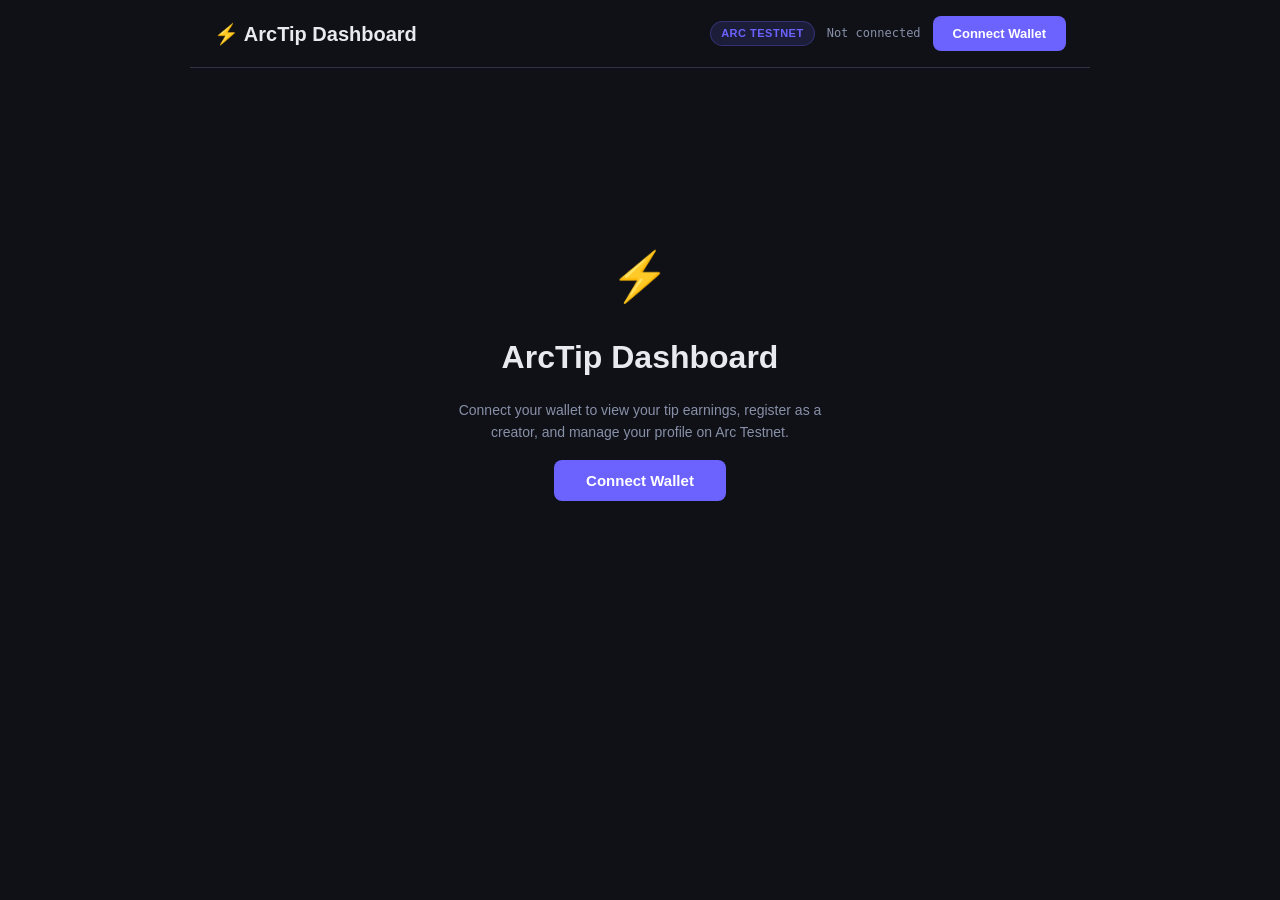
<file: dashboard/index.html>
<!DOCTYPE html>
<html lang="en">
<head>
  <meta charset="UTF-8" />
  <meta name="viewport" content="width=device-width, initial-scale=1.0" />
  <title>ArcTip — Creator Dashboard</title>
  <style>
    :root {
      --bg: #0f1117;
      --surface: #1a1d27;
      --surface-2: #232638;
      --border: #2e3248;
      --accent: #6c63ff;
      --accent-hover: #7c74ff;
      --success: #22c55e;
      --error: #ef4444;
      --text: #e8eaf0;
      --text-muted: #8890a8;
      --radius: 12px;
      --max-w: 900px;
    }

    * { box-sizing: border-box; margin: 0; padding: 0; }

    body {
      background: var(--bg);
      color: var(--text);
      font-family: 'Inter', -apple-system, sans-serif;
      font-size: 14px;
      line-height: 1.6;
      min-height: 100vh;
    }

    /* ── Nav ── */
    nav {
      border-bottom: 1px solid var(--border);
      padding: 16px 24px;
      display: flex;
      align-items: center;
      justify-content: space-between;
      max-width: var(--max-w);
      margin: 0 auto;
    }
    .nav-logo { font-size: 20px; font-weight: 700; }
    .badge {
      font-size: 11px; font-weight: 600; padding: 3px 10px;
      border-radius: 99px; text-transform: uppercase; letter-spacing: 0.5px;
      background: rgba(108,99,255,0.15); color: var(--accent);
      border: 1px solid rgba(108,99,255,0.3);
    }
    .nav-right { display: flex; align-items: center; gap: 12px; }
    #wallet-addr {
      font-family: monospace; font-size: 12px; color: var(--text-muted);
    }

    /* ── Layout ── */
    .container { max-width: var(--max-w); margin: 0 auto; padding: 32px 24px; }

    .grid-2 { display: grid; grid-template-columns: 1fr 1fr; gap: 20px; }
    @media (max-width: 640px) { .grid-2 { grid-template-columns: 1fr; } }

    /* ── Cards ── */
    .card {
      background: var(--surface);
      border: 1px solid var(--border);
      border-radius: var(--radius);
      padding: 20px;
    }
    .card-title {
      font-size: 12px; font-weight: 600; color: var(--text-muted);
      text-transform: uppercase; letter-spacing: 0.6px; margin-bottom: 14px;
    }

    /* ── Stats ── */
    .stats { display: grid; grid-template-columns: repeat(3, 1fr); gap: 16px; margin-bottom: 24px; }
    @media (max-width: 640px) { .stats { grid-template-columns: 1fr 1fr; } }
    .stat {
      background: var(--surface); border: 1px solid var(--border);
      border-radius: var(--radius); padding: 16px;
    }
    .stat-label { font-size: 11px; color: var(--text-muted); text-transform: uppercase; letter-spacing: 0.5px; }
    .stat-value { font-size: 24px; font-weight: 700; margin-top: 4px; }
    .stat-value.green { color: var(--success); }
    .stat-value.purple { color: var(--accent); }

    /* ── Form ── */
    .field { margin-bottom: 14px; }
    .field label {
      display: block; font-size: 11px; font-weight: 500;
      color: var(--text-muted); margin-bottom: 5px;
    }
    input[type="text"], input[type="url"], input[type="number"] {
      width: 100%; background: var(--surface-2); border: 1px solid var(--border);
      border-radius: 8px; color: var(--text); padding: 9px 12px; font-size: 13px;
      outline: none; transition: border-color 0.15s; font-family: inherit;
    }
    input:focus { border-color: var(--accent); }
    input::placeholder { color: var(--text-muted); opacity: 0.7; }

    /* ── Buttons ── */
    .btn {
      display: inline-flex; align-items: center; justify-content: center; gap: 6px;
      border: none; border-radius: 8px; cursor: pointer; font-family: inherit;
      font-weight: 600; transition: background 0.15s, opacity 0.15s;
    }
    .btn:disabled { opacity: 0.4; cursor: not-allowed; }
    .btn--primary {
      background: var(--accent); color: #fff; padding: 10px 20px; font-size: 13px;
    }
    .btn--primary:not(:disabled):hover { background: var(--accent-hover); }
    .btn--outline {
      background: transparent; color: var(--text-muted); padding: 8px 16px; font-size: 13px;
      border: 1px solid var(--border);
    }
    .btn--outline:hover { color: var(--text); border-color: var(--text-muted); }
    .btn--full { width: 100%; }
    .btn--connect {
      background: var(--accent); color: #fff; padding: 10px 20px; font-size: 13px;
    }

    /* ── Table ── */
    .table-wrap { overflow-x: auto; }
    table { width: 100%; border-collapse: collapse; font-size: 13px; }
    th {
      text-align: left; padding: 10px 12px; font-size: 11px; color: var(--text-muted);
      text-transform: uppercase; letter-spacing: 0.5px; border-bottom: 1px solid var(--border);
    }
    td { padding: 12px 12px; border-bottom: 1px solid var(--border); }
    tr:last-child td { border-bottom: none; }
    tr:hover td { background: var(--surface-2); }
    .mono { font-family: 'SF Mono', 'Fira Code', monospace; font-size: 11px; }
    .amount-cell { color: var(--success); font-weight: 600; }
    a.tx-link { color: var(--accent); text-decoration: none; }
    a.tx-link:hover { text-decoration: underline; }

    /* ── Status ── */
    .status-bar {
      padding: 10px 14px; border-radius: 8px; font-size: 12px;
      margin-bottom: 14px; display: none;
    }
    .status-bar.show { display: block; }
    .status-bar.success { background: rgba(34,197,94,0.1); color: var(--success); border: 1px solid rgba(34,197,94,0.25); }
    .status-bar.error   { background: rgba(239,68,68,0.1);  color: var(--error);   border: 1px solid rgba(239,68,68,0.25); }
    .status-bar.loading { background: rgba(108,99,255,0.1); color: var(--accent);  border: 1px solid rgba(108,99,255,0.25); }

    /* ── Connect screen ── */
    #screen-connect {
      display: flex; flex-direction: column; align-items: center;
      justify-content: center; min-height: 60vh; text-align: center; gap: 16px;
    }
    #screen-connect h1 { font-size: 32px; font-weight: 700; }
    #screen-connect p { color: var(--text-muted); max-width: 400px; }

    #screen-dashboard { display: none; }

    /* ── Registration status ── */
    .reg-status {
      display: flex; align-items: center; gap: 8px; padding: 10px 14px;
      border-radius: 8px; margin-bottom: 14px; font-size: 13px;
    }
    .reg-status.registered {
      background: rgba(34,197,94,0.1); color: var(--success); border: 1px solid rgba(34,197,94,0.25);
    }
    .reg-status.unregistered {
      background: rgba(245,158,11,0.1); color: #f59e0b; border: 1px solid rgba(245,158,11,0.25);
    }

    .empty-state {
      text-align: center; padding: 32px; color: var(--text-muted); font-size: 13px;
    }

    /* ── Contract config ── */
    .config-row { display: flex; gap: 8px; align-items: flex-end; }
    .config-row .field { flex: 1; margin-bottom: 0; }

    section + section { margin-top: 24px; }
  </style>
</head>
<body>

<nav>
  <div class="nav-logo">⚡ ArcTip Dashboard</div>
  <div class="nav-right">
    <span class="badge">Arc Testnet</span>
    <span id="wallet-addr">Not connected</span>
    <button id="btn-connect" class="btn btn--connect">Connect Wallet</button>
  </div>
</nav>

<div class="container">

  <!-- Connect screen -->
  <div id="screen-connect">
    <div style="font-size:48px;">⚡</div>
    <h1>ArcTip Dashboard</h1>
    <p>Connect your wallet to view your tip earnings, register as a creator, and manage your profile on Arc Testnet.</p>
    <button id="btn-connect-hero" class="btn btn--primary" style="font-size:15px;padding:12px 32px;">
      Connect Wallet
    </button>
  </div>

  <!-- Dashboard screen -->
  <div id="screen-dashboard">

    <!-- Stats row -->
    <div class="stats">
      <div class="stat">
        <div class="stat-label">Total Received</div>
        <div id="stat-received" class="stat-value green">—</div>
      </div>
      <div class="stat">
        <div class="stat-label">Total Sent</div>
        <div id="stat-sent" class="stat-value purple">—</div>
      </div>
      <div class="stat">
        <div class="stat-label">USDC Balance</div>
        <div id="stat-balance" class="stat-value">—</div>
      </div>
    </div>

    <div class="grid-2">

      <!-- Left column: Profile + Tip form -->
      <div>
        <!-- Creator profile card -->
        <div class="card" style="margin-bottom:20px;">
          <div class="card-title">Creator Profile</div>
          <div id="reg-status-bar" class="reg-status unregistered">
            ⚠ Not registered as creator
          </div>
          <div id="status-profile" class="status-bar"></div>
          <div class="field">
            <label>Handle</label>
            <input id="reg-handle" type="text" placeholder="@yourhandle" />
          </div>
          <div class="field">
            <label>Profile URL</label>
            <input id="reg-url" type="url" placeholder="https://twitter.com/you" />
          </div>
          <div style="display:flex;gap:8px;">
            <button id="btn-register" class="btn btn--primary" style="flex:1;">Register / Update</button>
            <button id="btn-unregister" class="btn btn--outline">Unregister</button>
          </div>
        </div>

        <!-- Send tip card -->
        <div class="card">
          <div class="card-title">Send a Tip</div>
          <div id="status-tip" class="status-bar"></div>
          <div class="field">
            <label>Creator Address or Handle</label>
            <input id="tip-creator" type="text" placeholder="0x… or @handle" />
          </div>
          <div class="field">
            <label>Amount (USDC)</label>
            <input id="tip-amount" type="number" placeholder="1.00" min="0.1" step="0.1" />
          </div>
          <div class="field">
            <label>Message (optional)</label>
            <input id="tip-msg" type="text" placeholder="Love your work!" maxlength="280" />
          </div>
          <button id="btn-tip" class="btn btn--primary btn--full">Send Tip</button>
        </div>
      </div>

      <!-- Right column: Tip history + Config -->
      <div>
        <!-- Tip history -->
        <div class="card" style="margin-bottom:20px;">
          <div style="display:flex;justify-content:space-between;align-items:center;margin-bottom:14px;">
            <div class="card-title" style="margin-bottom:0;">Tips Received</div>
            <button id="btn-refresh" class="btn btn--outline" style="font-size:11px;padding:5px 10px;">
              ↻ Refresh
            </button>
          </div>
          <div class="table-wrap">
            <table>
              <thead>
                <tr>
                  <th>From</th>
                  <th>Amount</th>
                  <th>Message</th>
                  <th>Tx</th>
                </tr>
              </thead>
              <tbody id="tips-table-body">
                <tr><td colspan="4"><div class="empty-state">Connect wallet to load tips</div></td></tr>
              </tbody>
            </table>
          </div>
        </div>

        <!-- Contract config -->
        <div class="card">
          <div class="card-title">Contract Addresses</div>
          <div class="field">
            <label>TipJar</label>
            <input id="cfg-tipjar" type="text" placeholder="0x…" />
          </div>
          <div class="field">
            <label>CreatorRegistry</label>
            <input id="cfg-registry" type="text" placeholder="0x…" />
          </div>
          <button id="btn-save-config" class="btn btn--outline btn--full" style="font-size:12px;">
            Save Configuration
          </button>
          <div style="margin-top:8px;font-size:11px;color:var(--text-muted);">
            Fill these in after running <code>make deploy</code>
          </div>
        </div>
      </div>

    </div>
  </div>
</div>

<script>
// ── Config ──────────────────────────────────────────────────────────────────

const ARC_CHAIN_ID_HEX = "0x4CE4F2";
const ARC_CHAIN_ID = 5042002;
const ARC_RPC = "https://rpc.testnet.arc.network";
const USDC_ADDRESS = "0x3600000000000000000000000000000000000000";
const USDC_DECIMALS = 6;
const ARCSCAN = "https://testnet.arcscan.app";

let walletAddress = null;
let contracts = { tipjar: "0x078aF8b465a8be934E3c48e99a634A875B71e369", registry: "0x6E5f2F17C239e883113712EeC563EF2DE675752D" };

// ── Helpers ──────────────────────────────────────────────────────────────────

const $ = (id) => document.getElementById(id);

function formatUsdc(raw) {
  return (Number(BigInt(raw)) / 1e6).toFixed(2) + " USDC";
}
function parseUsdc(v) {
  return BigInt(Math.round(parseFloat(v) * 1e6));
}
function shortAddr(addr) {
  return addr.slice(0, 6) + "…" + addr.slice(-4);
}
function padLeft(hex, bytes) {
  return hex.replace("0x", "").padStart(bytes * 2, "0");
}

// Tiny ABI encoder (same approach as popup.js)
const SELECTORS = {
  "balanceOf(address)": "0x70a08231",
  "approve(address,uint256)": "0x095ea7b3",
  "isRegistered(address)": "0x15e40de4",
  "getAddressByHandle(string)": "0xb5be4b16",
  "getCreator(address)": "0x47f5e7d0",
  "register(string,string)": "0x7d0b2eff",
  "unregister()": "0x6598a1ae",
  "tip(address,uint256,string)": "0xf0350c04",
  "totalTipsReceived(address)": "0x43dacc49",
  "totalTipsSent(address)": "0x2fe3c55e",
  "previewTip(uint256)": "0x54eef2ef",
};

function encodeCall(sig, args = []) {
  const name = sig.split("(")[0];
  const found = Object.keys(SELECTORS).find((k) => k.startsWith(name + "("));
  const selector = SELECTORS[found || sig];
  if (!args.length) return selector;

  const types = sig.slice(sig.indexOf("(") + 1, sig.lastIndexOf(")")).split(",").map(t => t.trim());
  let head = "", tail = "", headSize = types.length * 32;

  types.forEach((type, i) => {
    if (type === "address") {
      head += padLeft(args[i].toLowerCase(), 32);
    } else if (type === "uint256") {
      head += padLeft(BigInt(args[i]).toString(16), 32);
    } else if (type === "string") {
      const offset = headSize + tail.length / 2;
      head += padLeft(offset.toString(16), 32);
      const bytes = new TextEncoder().encode(String(args[i]));
      const lenHex = padLeft(bytes.length.toString(16), 32);
      const dataHex = Array.from(bytes).map(b => b.toString(16).padStart(2, "0")).join("");
      tail += lenHex + dataHex.padEnd(Math.ceil(dataHex.length / 64) * 64, "0");
    }
  });
  return selector + head + tail;
}

async function ethCall(to, sig, args = []) {
  return await window.ethereum.request({
    method: "eth_call",
    params: [{ to, data: encodeCall(sig, args) }, "latest"],
  });
}

async function sendTx(to, sig, args = []) {
  return await window.ethereum.request({
    method: "eth_sendTransaction",
    params: [{ from: walletAddress, to, data: encodeCall(sig, args) }],
  });
}

async function waitForReceipt(txHash) {
  for (let i = 0; i < 40; i++) {
    const r = await window.ethereum.request({ method: "eth_getTransactionReceipt", params: [txHash] });
    if (r) return r;
    await new Promise(ok => setTimeout(ok, 1500));
  }
  throw new Error("Tx timeout");
}

function showStatus(elId, msg, type) {
  const el = $(elId);
  el.textContent = msg;
  el.className = `status-bar show ${type}`;
}
function hideStatus(elId) {
  $(elId).className = "status-bar";
}

// ── Load config from localStorage ────────────────────────────────────────────

function loadConfig() {
  try {
    const saved = JSON.parse(localStorage.getItem("arctip_contracts") || "{}");
    contracts.tipjar = saved.tipjar || "0x078aF8b465a8be934E3c48e99a634A875B71e369";
    contracts.registry = saved.registry || "0x6E5f2F17C239e883113712EeC563EF2DE675752D";
    $("cfg-tipjar").value = contracts.tipjar;
    $("cfg-registry").value = contracts.registry;
  } catch (_) {}
}

function saveConfig() {
  contracts.tipjar = $("cfg-tipjar").value.trim();
  contracts.registry = $("cfg-registry").value.trim();
  localStorage.setItem("arctip_contracts", JSON.stringify(contracts));
  showStatus("status-profile", "Configuration saved", "success");
  setTimeout(() => hideStatus("status-profile"), 2000);
}

// ── Wallet ────────────────────────────────────────────────────────────────────

async function connectWallet() {
  if (!window.ethereum) {
    alert("MetaMask not detected. Install MetaMask to use ArcTip.");
    return;
  }
  const accounts = await window.ethereum.request({ method: "eth_requestAccounts" });
  walletAddress = accounts[0];

  const chainId = await window.ethereum.request({ method: "eth_chainId" });
  if (chainId.toLowerCase() !== ARC_CHAIN_ID_HEX.toLowerCase()) {
    try {
      await window.ethereum.request({
        method: "wallet_switchEthereumChain",
        params: [{ chainId: ARC_CHAIN_ID_HEX }],
      });
    } catch (e) {
      if (e.code === 4902) {
        await window.ethereum.request({
          method: "wallet_addEthereumChain",
          params: [{
            chainId: ARC_CHAIN_ID_HEX,
            chainName: "Arc Testnet",
            nativeCurrency: { name: "USDC", symbol: "USDC", decimals: 6 },
            rpcUrls: [ARC_RPC],
            blockExplorerUrls: [ARCSCAN],
          }],
        });
      }
    }
  }

  $("wallet-addr").textContent = shortAddr(walletAddress);
  $("btn-connect").textContent = shortAddr(walletAddress);
  $("screen-connect").style.display = "none";
  $("screen-dashboard").style.display = "block";

  await Promise.all([loadStats(), loadCreatorProfile(), loadTipHistory()]);
}

// ── Stats ─────────────────────────────────────────────────────────────────────

async function loadStats() {
  try {
    const [balRaw, receivedRaw, sentRaw] = await Promise.all([
      ethCall(USDC_ADDRESS, "balanceOf(address)", [walletAddress]),
      contracts.tipjar
        ? ethCall(contracts.tipjar, "totalTipsReceived(address)", [walletAddress])
        : Promise.resolve("0x0"),
      contracts.tipjar
        ? ethCall(contracts.tipjar, "totalTipsSent(address)", [walletAddress])
        : Promise.resolve("0x0"),
    ]);
    $("stat-balance").textContent = formatUsdc(balRaw);
    $("stat-received").textContent = formatUsdc(receivedRaw);
    $("stat-sent").textContent = formatUsdc(sentRaw);
  } catch (e) {
    console.error("loadStats", e);
  }
}

// ── Creator profile ───────────────────────────────────────────────────────────

async function loadCreatorProfile() {
  if (!contracts.registry) return;
  try {
    const raw = await ethCall(contracts.registry, "isRegistered(address)", [walletAddress]);
    const isReg = BigInt(raw) !== 0n;
    const bar = $("reg-status-bar");
    if (isReg) {
      bar.className = "reg-status registered";
      bar.textContent = "✓ Registered as creator";
    } else {
      bar.className = "reg-status unregistered";
      bar.textContent = "⚠ Not registered as creator";
    }
  } catch (e) {
    console.error("loadCreatorProfile", e);
  }
}

async function registerCreator() {
  if (!contracts.registry) { showStatus("status-profile", "Registry address not set", "error"); return; }
  const handle = $("reg-handle").value.trim();
  const url = $("reg-url").value.trim();
  if (!handle || !url) { showStatus("status-profile", "Enter handle and URL", "error"); return; }

  try {
    $("btn-register").disabled = true;
    showStatus("status-profile", "Sending registration transaction…", "loading");
    const txHash = await sendTx(contracts.registry, "register(string,string)", [handle, url]);
    await waitForReceipt(txHash);
    showStatus("status-profile", `Registered! Tx: ${txHash}`, "success");
    await loadCreatorProfile();
  } catch (e) {
    showStatus("status-profile", e.message, "error");
  } finally {
    $("btn-register").disabled = false;
  }
}

async function unregisterCreator() {
  if (!contracts.registry) return;
  if (!confirm("Unregister your creator profile?")) return;
  try {
    const txHash = await sendTx(contracts.registry, "unregister()", []);
    showStatus("status-profile", "Unregistering… Tx: " + txHash, "loading");
    await waitForReceipt(txHash);
    showStatus("status-profile", "Unregistered", "success");
    await loadCreatorProfile();
  } catch (e) {
    showStatus("status-profile", e.message, "error");
  }
}

// ── Send tip ──────────────────────────────────────────────────────────────────

async function resolveCreator(input) {
  if (input.startsWith("0x")) return input.trim();
  if (!contracts.registry) throw new Error("Registry not configured");
  const raw = await ethCall(contracts.registry, "getAddressByHandle(string)", [input.trim()]);
  const addr = "0x" + raw.slice(-40);
  if (addr === "0x0000000000000000000000000000000000000000") {
    throw new Error(`Handle "${input}" not found`);
  }
  return addr;
}

async function sendTip() {
  if (!contracts.tipjar) { showStatus("status-tip", "TipJar address not set", "error"); return; }
  const creatorInput = $("tip-creator").value.trim();
  const amountStr = $("tip-amount").value.trim();
  const msg = $("tip-msg").value.trim();
  if (!creatorInput || !amountStr) { showStatus("status-tip", "Fill in creator and amount", "error"); return; }

  try {
    $("btn-tip").disabled = true;
    showStatus("status-tip", "Resolving creator…", "loading");
    const creatorAddr = await resolveCreator(creatorInput);
    const amount = parseUsdc(amountStr);

    showStatus("status-tip", "Approving USDC…", "loading");
    const approveTx = await sendTx(USDC_ADDRESS, "approve(address,uint256)", [contracts.tipjar, amount]);
    await waitForReceipt(approveTx);

    showStatus("status-tip", "Sending tip…", "loading");
    const tipTx = await sendTx(contracts.tipjar, "tip(address,uint256,string)", [creatorAddr, amount, msg]);
    await waitForReceipt(tipTx);

    showStatus("status-tip", `Tip sent! Tx: ${tipTx}`, "success");
    $("tip-creator").value = "";
    $("tip-amount").value = "";
    $("tip-msg").value = "";
    await loadStats();
  } catch (e) {
    showStatus("status-tip", e.message, "error");
  } finally {
    $("btn-tip").disabled = false;
  }
}

// ── Tip history (from events) ─────────────────────────────────────────────────

async function loadTipHistory() {
  if (!contracts.tipjar) return;

  const tbody = $("tips-table-body");
  tbody.innerHTML = `<tr><td colspan="4"><div class="empty-state">Loading…</div></td></tr>`;

  try {
    // TipSent(address indexed tipper, address indexed creator, uint256 amount, uint256 fee, string message)
    const TIP_SENT_TOPIC = "0x" + await sha256Hex("TipSent(address,address,uint256,uint256,string)");

    const creatorTopic = "0x" + walletAddress.slice(2).padStart(64, "0");

    const logs = await window.ethereum.request({
      method: "eth_getLogs",
      params: [{
        address: contracts.tipjar,
        topics: [null, null, creatorTopic], // topic[2] = creator
        fromBlock: "0x0",
        toBlock: "latest",
      }],
    });

    if (!logs || logs.length === 0) {
      tbody.innerHTML = `<tr><td colspan="4"><div class="empty-state">No tips received yet</div></td></tr>`;
      return;
    }

    tbody.innerHTML = logs.slice(-20).reverse().map((log) => {
      const tipper = "0x" + log.topics[1].slice(26);
      const amountHex = log.data.slice(2, 66);
      const amount = BigInt("0x" + amountHex);
      const txHash = log.transactionHash;
      return `
        <tr>
          <td class="mono">${shortAddr(tipper)}</td>
          <td class="amount-cell">${formatUsdc(amount)}</td>
          <td style="color:var(--text-muted);">—</td>
          <td><a href="${ARCSCAN}/tx/${txHash}" target="_blank" class="tx-link mono">${txHash.slice(0,10)}…</a></td>
        </tr>`;
    }).join("");
  } catch (e) {
    console.error("loadTipHistory", e);
    tbody.innerHTML = `<tr><td colspan="4"><div class="empty-state" style="color:var(--error)">
      Could not load tips: ${e.message}</div></td></tr>`;
  }
}

// Tiny keccak256-equivalent via WebCrypto (SHA-256 only, used as a placeholder selector)
// NOTE: In production, use ethers.js or viem for correct keccak256 event topics.
async function sha256Hex(str) {
  const buf = await crypto.subtle.digest("SHA-256", new TextEncoder().encode(str));
  return Array.from(new Uint8Array(buf)).map(b => b.toString(16).padStart(2, "0")).join("");
}

// ── Event listeners ───────────────────────────────────────────────────────────

document.addEventListener("DOMContentLoaded", () => {
  loadConfig();

  $("btn-connect").addEventListener("click", connectWallet);
  $("btn-connect-hero").addEventListener("click", connectWallet);
  $("btn-register").addEventListener("click", registerCreator);
  $("btn-unregister").addEventListener("click", unregisterCreator);
  $("btn-tip").addEventListener("click", sendTip);
  $("btn-refresh").addEventListener("click", loadTipHistory);
  $("btn-save-config").addEventListener("click", saveConfig);

  if (window.ethereum) {
    window.ethereum.on("accountsChanged", () => location.reload());
    window.ethereum.on("chainChanged", () => location.reload());

    // Auto-connect if already authorized
    window.ethereum.request({ method: "eth_accounts" }).then((accounts) => {
      if (accounts.length > 0) connectWallet();
    });
  }
});
</script>
</body>
</html>
</file>
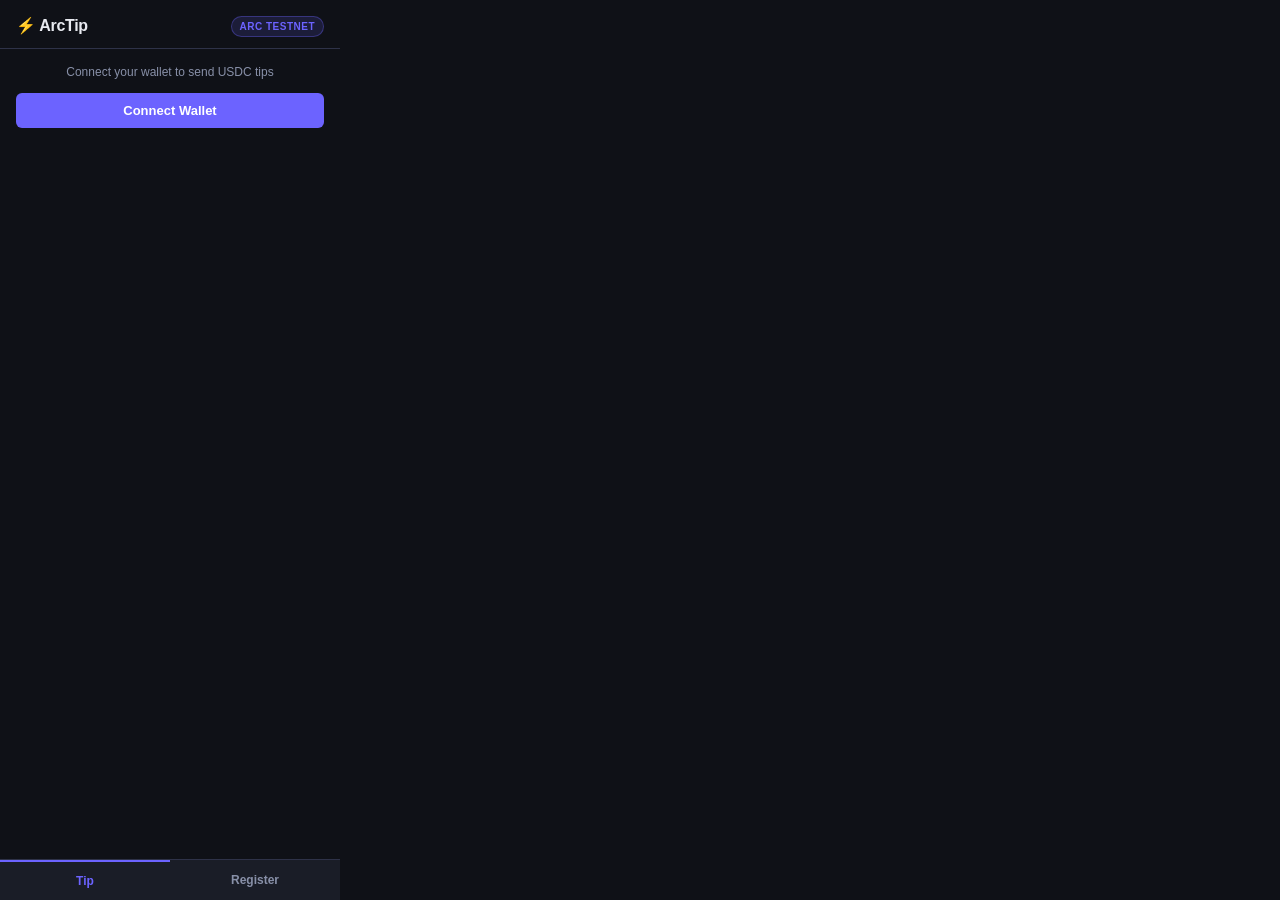
<file: extension/popup/popup.html>
<!DOCTYPE html>
<html lang="en">
<head>
  <meta charset="UTF-8" />
  <meta name="viewport" content="width=device-width, initial-scale=1.0" />
  <title>ArcTip</title>
  <link rel="stylesheet" href="popup.css" />
</head>
<body>
  <div class="app">
    <!-- Header -->
    <header>
      <div class="logo">⚡ ArcTip</div>
      <div id="network-badge" class="badge badge--arc">Arc Testnet</div>
    </header>

    <!-- Wallet section -->
    <section id="section-wallet">
      <div id="wallet-disconnected">
        <p class="hint">Connect your wallet to send USDC tips</p>
        <button id="btn-connect" class="btn btn--primary btn--full">Connect Wallet</button>
      </div>
      <div id="wallet-connected" class="hidden">
        <div class="wallet-row">
          <span class="label">Wallet</span>
          <span id="wallet-address" class="mono truncate"></span>
        </div>
        <div class="wallet-row">
          <span class="label">USDC Balance</span>
          <span id="usdc-balance" class="balance">—</span>
        </div>
      </div>
    </section>

    <!-- Tip form -->
    <section id="section-tip" class="hidden">
      <h2 class="section-title">Send Tip</h2>
      <div class="field">
        <label for="input-creator">Creator Address or Handle</label>
        <input id="input-creator" type="text" placeholder="0x… or @handle" autocomplete="off" />
      </div>

      <!-- Unverified creator warning -->
      <div id="creator-warning" class="warning-banner hidden">
        ⚠️ This creator is not bio-verified. Anyone can register any handle. Tip with caution.
      </div>

      <div class="field">
        <label for="input-amount">Amount (USDC)</label>
        <div class="amount-row">
          <input id="input-amount" type="number" placeholder="1.00" min="0.1" step="0.1" />
          <div class="quick-amounts">
            <button class="btn btn--ghost btn--sm" data-amount="1">$1</button>
            <button class="btn btn--ghost btn--sm" data-amount="5">$5</button>
            <button class="btn btn--ghost btn--sm" data-amount="10">$10</button>
          </div>
        </div>
      </div>
      <div class="field">
        <label for="input-message">Message <span class="optional">(optional)</span></label>
        <input id="input-message" type="text" placeholder="Love your content!" maxlength="280" />
      </div>
      <div id="tip-preview" class="preview hidden">
        <div class="preview-row">
          <span>Creator receives</span>
          <span id="preview-net">—</span>
        </div>
        <div class="preview-row">
          <span>Platform fee (1%)</span>
          <span id="preview-fee">—</span>
        </div>
      </div>
      <button id="btn-tip" class="btn btn--primary btn--full" disabled>Send Tip</button>
    </section>

    <!-- Tip success screen -->
    <section id="section-tip-success" class="hidden">
      <div class="tip-success">
        <div class="tip-success__icon">✅</div>
        <div class="tip-success__title">Tip sent successfully!</div>
        <div id="tip-success-detail" class="tip-success__detail"></div>
        <a id="btn-arcscan" class="btn btn--ghost btn--full" target="_blank" rel="noopener noreferrer">
          View on ArcScan ↗
        </a>
        <button id="btn-send-another" class="btn btn--primary btn--full">Send another tip</button>
      </div>
    </section>

    <!-- Status / tx feedback -->
    <div id="status" class="status hidden"></div>

    <!-- Footer nav -->
    <footer>
      <button id="nav-tip" class="nav-btn active">Tip</button>
      <button id="nav-register" class="nav-btn">Register</button>
    </footer>

    <!-- Register section — multi-step bio verification flow -->
    <section id="section-register" class="hidden">
      <h2 class="section-title" id="reg-section-title">Register as Creator</h2>

      <!-- Already registered -->
      <div id="reg-step-registered" class="hidden">
        <div class="registered-badge">✅ You're registered as a creator</div>
        <div class="reg-info">
          <div class="reg-info-row">
            <span class="label">Handle</span>
            <span id="reg-info-handle" class="mono"></span>
          </div>
          <div class="reg-info-row">
            <span class="label">Profile</span>
            <a id="reg-info-url" class="reg-link" target="_blank" rel="noopener noreferrer"></a>
          </div>
          <div class="reg-info-row">
            <span class="label">Verification</span>
            <span id="reg-info-level"></span>
          </div>
        </div>
        <button id="btn-unregister" class="btn btn--danger btn--full">Unregister</button>
      </div>

      <!-- Step 1: Enter handle, generate code -->
      <div id="reg-step-1">
        <div class="field">
          <label for="reg-handle">Twitter Handle</label>
          <input id="reg-handle" type="text" placeholder="@yourhandle" autocomplete="off" />
        </div>
        <p class="hint" style="margin-bottom:10px;">
          We'll generate a verification code for you to paste in your Twitter bio.
        </p>
        <button id="btn-gen-code" class="btn btn--primary btn--full">Generate Verification Code →</button>
      </div>

      <!-- Step 2: Show code, wait for bio update -->
      <div id="reg-step-2" class="hidden">
        <p class="step-label">Step 1 of 2 — Update your Twitter bio</p>
        <p class="hint" style="margin-bottom:8px;">
          Copy the code below and paste it anywhere in your
          <strong style="color:var(--text)">Twitter / X bio</strong>, then save your profile
          and click <strong style="color:var(--text)">Verify Bio</strong>.
        </p>
        <div class="verify-code-box">
          <span id="verify-code-display" class="mono"></span>
          <button id="btn-copy-code" class="btn btn--ghost btn--sm">Copy</button>
        </div>
        <div id="verify-result" class="hidden" style="margin:8px 0;font-size:12px;"></div>
        <button id="btn-check-bio" class="btn btn--primary btn--full" style="margin-top:8px;">
          ✓ Verify Bio
        </button>
        <button id="btn-back-step1" class="btn btn--ghost btn--full" style="margin-top:6px;">
          ← Back
        </button>
      </div>

      <!-- Step 3: Bio verified, complete registration -->
      <div id="reg-step-3" class="hidden">
        <p class="step-label">Step 2 of 2 — Register on-chain</p>
        <div class="verify-success-badge">✅ Bio verified!</div>
        <div class="field">
          <label>Handle (confirmed)</label>
          <input id="reg-handle-display" type="text" readonly class="input--readonly" />
        </div>
        <div class="field">
          <label for="reg-url">Profile URL</label>
          <input id="reg-url" type="url" placeholder="https://twitter.com/you" />
        </div>
        <button id="btn-register" class="btn btn--primary btn--full">Register &amp; Verify on Chain</button>
      </div>
    </section>
  </div>

  <script src="popup.js"></script>
</body>
</html>
</file>
<file: extension/popup/popup.css>
:root {
  --bg: #0f1117;
  --surface: #1a1d27;
  --surface-2: #232638;
  --border: #2e3248;
  --accent: #6c63ff;
  --accent-hover: #7c74ff;
  --success: #22c55e;
  --error: #ef4444;
  --warning: #f59e0b;
  --text: #e8eaf0;
  --text-muted: #8890a8;
  --font: 'Inter', -apple-system, sans-serif;
  --radius: 10px;
  --radius-sm: 6px;
}

* { box-sizing: border-box; margin: 0; padding: 0; }

body {
  width: 340px;
  min-height: 480px;
  background: var(--bg);
  color: var(--text);
  font-family: var(--font);
  font-size: 13px;
  line-height: 1.5;
}

.app {
  display: flex;
  flex-direction: column;
  min-height: 480px;
  padding: 0 0 56px; /* space for footer */
}

/* ── Header ── */
header {
  display: flex;
  align-items: center;
  justify-content: space-between;
  padding: 14px 16px 10px;
  border-bottom: 1px solid var(--border);
}

.logo {
  font-weight: 700;
  font-size: 16px;
  letter-spacing: -0.3px;
}

.badge {
  font-size: 10px;
  font-weight: 600;
  padding: 2px 8px;
  border-radius: 99px;
  text-transform: uppercase;
  letter-spacing: 0.5px;
}
.badge--arc {
  background: rgba(108,99,255,0.15);
  color: var(--accent);
  border: 1px solid rgba(108,99,255,0.35);
}

/* ── Sections ── */
section {
  padding: 14px 16px;
}

.section-title {
  font-size: 13px;
  font-weight: 600;
  color: var(--text-muted);
  text-transform: uppercase;
  letter-spacing: 0.6px;
  margin-bottom: 12px;
}

/* ── Wallet ── */
.wallet-row {
  display: flex;
  justify-content: space-between;
  align-items: center;
  padding: 6px 0;
}

.label { color: var(--text-muted); font-size: 12px; }
.mono { font-family: 'SF Mono', 'Fira Code', monospace; font-size: 11px; }
.truncate { max-width: 180px; overflow: hidden; text-overflow: ellipsis; white-space: nowrap; }
.balance { font-weight: 600; color: var(--success); }
.hint { color: var(--text-muted); text-align: center; margin-bottom: 12px; font-size: 12px; }

/* ── Fields ── */
.field { margin-bottom: 12px; }
.field label {
  display: block;
  font-size: 11px;
  font-weight: 500;
  color: var(--text-muted);
  margin-bottom: 5px;
}
.optional { opacity: 0.6; }

input[type="text"],
input[type="number"],
input[type="url"] {
  width: 100%;
  background: var(--surface);
  border: 1px solid var(--border);
  border-radius: var(--radius-sm);
  color: var(--text);
  padding: 8px 10px;
  font-size: 13px;
  font-family: var(--font);
  outline: none;
  transition: border-color 0.15s;
}
input:focus { border-color: var(--accent); }
input::placeholder { color: var(--text-muted); opacity: 0.7; }

.amount-row { display: flex; gap: 8px; align-items: center; }
.amount-row input { flex: 1; }
.quick-amounts { display: flex; gap: 4px; }

/* ── Buttons ── */
.btn {
  display: inline-flex;
  align-items: center;
  justify-content: center;
  gap: 6px;
  border: none;
  border-radius: var(--radius-sm);
  cursor: pointer;
  font-family: var(--font);
  font-weight: 600;
  transition: background 0.15s, opacity 0.15s;
}
.btn:disabled { opacity: 0.4; cursor: not-allowed; }
.btn--primary {
  background: var(--accent);
  color: #fff;
  padding: 10px 16px;
  font-size: 13px;
}
.btn--primary:not(:disabled):hover { background: var(--accent-hover); }
.btn--ghost {
  background: var(--surface-2);
  color: var(--text-muted);
  padding: 6px 8px;
  font-size: 11px;
  border: 1px solid var(--border);
}
.btn--ghost:hover { color: var(--text); }
.btn--sm { padding: 4px 8px; font-size: 11px; }
.btn--full { width: 100%; }

/* ── Preview ── */
.preview {
  background: var(--surface);
  border: 1px solid var(--border);
  border-radius: var(--radius-sm);
  padding: 8px 10px;
  margin-bottom: 12px;
}
.preview-row {
  display: flex;
  justify-content: space-between;
  font-size: 12px;
  padding: 2px 0;
  color: var(--text-muted);
}
.preview-row:first-child { color: var(--text); font-weight: 500; }

/* ── Status ── */
.status {
  margin: 0 16px;
  padding: 10px 12px;
  border-radius: var(--radius-sm);
  font-size: 12px;
  word-break: break-all;
}
.status--success { background: rgba(34,197,94,0.1); color: var(--success); border: 1px solid rgba(34,197,94,0.25); }
.status--error   { background: rgba(239,68,68,0.1);  color: var(--error);   border: 1px solid rgba(239,68,68,0.25); }
.status--loading { background: rgba(108,99,255,0.1); color: var(--accent);  border: 1px solid rgba(108,99,255,0.25); }

/* ── Tip success screen ── */
.tip-success {
  display: flex;
  flex-direction: column;
  align-items: center;
  gap: 12px;
  padding: 24px 0 8px;
  text-align: center;
}
.tip-success__icon { font-size: 40px; line-height: 1; }
.tip-success__title {
  font-size: 16px;
  font-weight: 700;
  color: var(--success);
}
.tip-success__detail {
  font-size: 12px;
  color: var(--text-muted);
  line-height: 1.6;
}

/* ── Footer nav ── */
footer {
  position: fixed;
  bottom: 0;
  left: 0;
  width: 340px;
  display: flex;
  background: var(--surface);
  border-top: 1px solid var(--border);
}

.nav-btn {
  flex: 1;
  padding: 12px;
  background: none;
  border: none;
  color: var(--text-muted);
  font-family: var(--font);
  font-size: 12px;
  font-weight: 600;
  cursor: pointer;
  transition: color 0.15s;
}
.nav-btn:hover { color: var(--text); }
.nav-btn.active { color: var(--accent); border-top: 2px solid var(--accent); }

/* ── Warning banner (unverified creator) ── */
.warning-banner {
  background: rgba(245,158,11,0.1);
  border: 1px solid rgba(245,158,11,0.35);
  border-radius: var(--radius-sm);
  color: var(--warning);
  font-size: 11px;
  padding: 8px 10px;
  margin-bottom: 10px;
  line-height: 1.4;
}

/* ── Verification flow ── */
.step-label {
  font-size: 10px;
  font-weight: 600;
  text-transform: uppercase;
  letter-spacing: 0.5px;
  color: var(--accent);
  margin-bottom: 8px;
}

.verify-code-box {
  display: flex;
  align-items: center;
  justify-content: space-between;
  background: var(--surface-2);
  border: 1px solid var(--border);
  border-radius: var(--radius-sm);
  padding: 8px 10px;
  gap: 8px;
  margin-bottom: 4px;
}

.verify-code-box .mono {
  font-size: 12px;
  color: var(--accent);
  flex: 1;
  word-break: break-all;
}

.verify-success-badge {
  background: rgba(34,197,94,0.1);
  border: 1px solid rgba(34,197,94,0.25);
  border-radius: var(--radius-sm);
  color: var(--success);
  font-size: 12px;
  font-weight: 600;
  padding: 6px 10px;
  margin-bottom: 12px;
  text-align: center;
}

.input--readonly {
  opacity: 0.6;
  cursor: default;
}

/* ── Registered state ── */
.registered-badge {
  background: rgba(34,197,94,0.1);
  border: 1px solid rgba(34,197,94,0.25);
  border-radius: var(--radius-sm);
  color: var(--success);
  font-size: 13px;
  font-weight: 600;
  padding: 8px 12px;
  margin-bottom: 10px;
  text-align: center;
}

.reg-info {
  background: var(--surface);
  border: 1px solid var(--border);
  border-radius: var(--radius-sm);
  padding: 8px 12px;
  margin-bottom: 12px;
}
.reg-info-row {
  display: flex;
  justify-content: space-between;
  align-items: center;
  padding: 5px 0;
  font-size: 12px;
  border-bottom: 1px solid var(--border);
}
.reg-info-row:last-child { border-bottom: none; }
.reg-link {
  color: var(--accent);
  text-decoration: none;
  max-width: 190px;
  overflow: hidden;
  text-overflow: ellipsis;
  white-space: nowrap;
  font-size: 11px;
}
.reg-link:hover { text-decoration: underline; }

.btn--danger {
  background: rgba(239,68,68,0.12);
  color: var(--error);
  border: 1px solid rgba(239,68,68,0.35);
  padding: 10px 16px;
  font-size: 13px;
}
.btn--danger:not(:disabled):hover { background: rgba(239,68,68,0.22); }

/* ── Utilities ── */
.hidden { display: none !important; }
</file>
